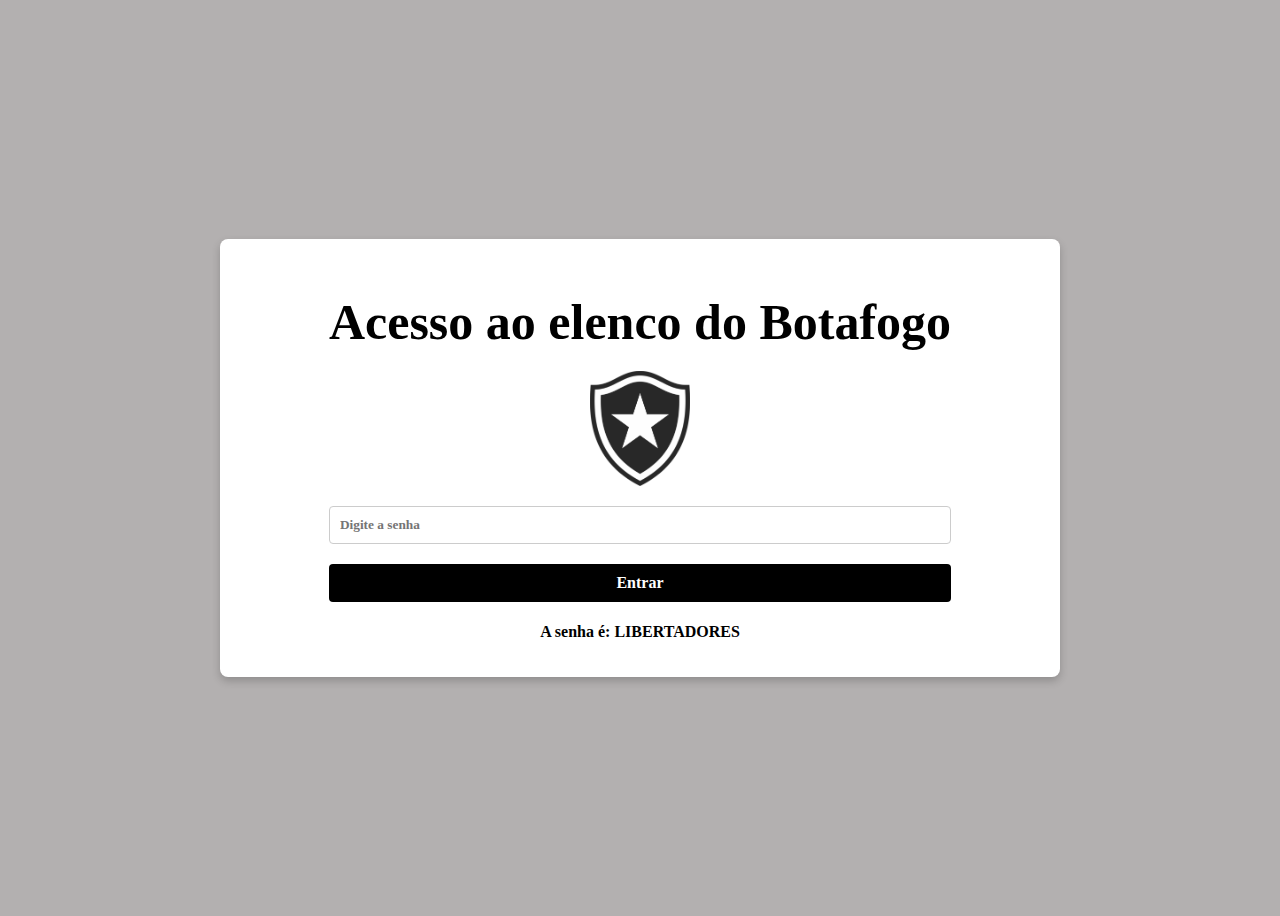
<file: index.html>
<!DOCTYPE html>
<html lang="pt-br">
<head>
  <meta charset="UTF-8">
  <meta name="viewport" content="width=device-width, initial-scale=1.0">
  <title>Botafogo</title>
  <link rel="stylesheet" href="style.css">
  <link rel="icon" type="image/png" href="escudo-botafogo.png" sizes="15x15">
  <script src="code.js" defer></script>
  <script src="sha256-min.js"></script>
</head>
<body>
  <div id="center-login">
    <div id="login-box">
      <h1>Acesso ao elenco do Botafogo</h1>
      <img src="escudo-botafogo.png" alt="Botafogo Logo"/>
      <input type="password" id="senha" placeholder="Digite a senha">
      <button id="botao">Entrar</button>
      <div>
        <p>A senha é: LIBERTADORES</p>
      </div>
    </div>
  </div>  
</body>
</html>
</file>
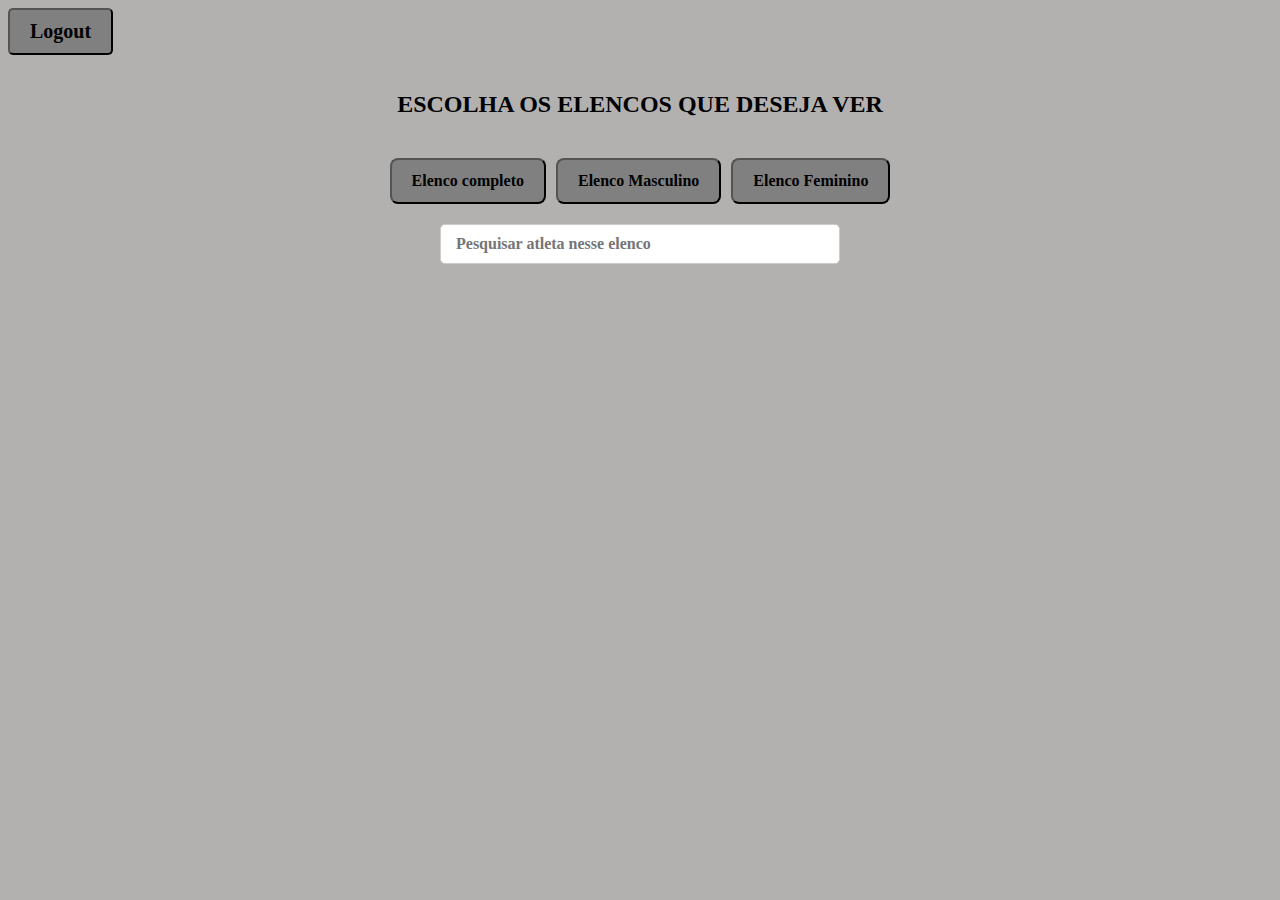
<file: elencos.html>
<!DOCTYPE html>
<html lang="en">
<head>
  <meta charset="UTF-8">
  <meta name="viewport" content="width=device-width, initial-scale=1.0">
  <title>Elencos Botafogo</title>
  <link rel="stylesheet" href="style.css">
  <link rel="icon" type="image/png" href="escudo-botafogo.png" sizes="15x15">
  <script src="elencos.js" defer></script>
</head>
<body>
  <button id="logout-elencos">Logout</button> 
  <div id="detalhes-container">
    <h1>ESCOLHA OS ELENCOS QUE DESEJA VER</h1>
    <div id="div-detalhes">
      <button id="botaoall">Elenco completo</button>
      <button id="botaomasc">Elenco Masculino</button>
      <button id="botaofem">Elenco Feminino</button>
      <select id="elenco-dropdown">
        <option value="all">Elenco Completo</option>
        <option value="masc">Elenco Masculino</option>
        <option value="fem">Elenco Feminino</option>
      </select>      
    </div>
  </div>
  <div id="center-filtar-jogadores">
    <input type="text" id='filtrar-jogadores' placeholder="Pesquisar atleta nesse elenco"/>
  </div>
  <p id="carregando-msg">Carregando os jogadores do elenco...</p>
  <div id="container"></div>
</body>
</html>
</file>
<file: style.css>
* {
    font-family: 'Sofadi One', cursive;
    font-weight: bold;
}

html{
    background-color: rgb(179, 176, 176);
}

#detalhes-container {
    display: flex;
    flex-direction: column;
    justify-content: flex-start;
    align-items: center;
    margin-top: 20px;
    width: 100%;
    text-align: center;
}

#detalhes-container h1 {
    font-size: 24px;
    color: black;
    margin-bottom: 20px;
}

#div-detalhes {
    display: flex;
    gap: 10px;
    flex-direction: row;
    justify-content: center;
    align-items: center;
    margin-top: 10px;
}

#botaoall, #botaomasc, #botaofem {
    padding: 12px 20px;
    font-size: 18px;
    cursor: pointer;
    border-radius: 5px;
    background-color: grey;
}

#botaoall:hover, #botaomasc:hover, #botaofem:hover {
    background-color: goldenrod;
    color: white; 
    border-radius: 8px; 
    box-shadow: 0 4px 8px rgba(0, 0, 0, 0.2); 
    transform: scale(1.05); 
    transition: all 0.3s ease; 
}


#center-filtar-jogadores {
    display: flex;
    justify-content: center;
    margin-top: 20px;
}

#filtrar-jogadores {
    width: 80%;
    max-width: 400px;
    padding: 10px 15px;
    font-size: 16px;
    border: 1px solid #ccc;
    border-radius: 5px;
    background-color: rgb(255, 255, 255);
    box-sizing: border-box;
    transition: border-color 0.3s ease;
}


#container {
    display: grid;
    grid-template-columns: repeat(1, 1fr); 
    gap: 20px;
    max-width: 1400px;
    margin: 0 auto;
    padding: 20px;
    box-sizing: border-box;

}

@media (min-width: 768px) {
    #container {
        grid-template-columns: repeat(3, 1fr); 
    }
}

@media (min-width: 1024px) {
    #container {
        grid-template-columns: repeat(4, 1fr); 
    }
}

@media (min-width: 1300px) {
    #container {
        grid-template-columns: repeat(5, 1fr); 
    }
}

#container > article {
    box-shadow: 0 4px 8px rgba(0, 0, 0, 0.2);
    border-radius: 10px;
    text-align: center;
    background-color: #fff;
    padding: 10px;
    box-sizing: border-box;
}

#container h1 {
    font-size: 1.2rem;
    color: black;
    margin: 0.5rem 0;
}

#container p {
    padding: 0 1rem 1rem;
    color: #000000;
}

#container img {
    width: 100%;
    border-radius: 5px;
    border: 2px solid goldenrod;
}



#center-login {
    display: flex;
    justify-content: center;
    align-items: center;
    height: 100vh;
}

#login-box {
    display: grid;
    justify-content: center;
    align-items: center;
    width: 800px;
    padding: 20px;
    background-color: #fff;
    box-shadow: 0 4px 8px rgba(0, 0, 0, 0.2);
    border-radius: 8px;
    text-align: center;
}

#login-box h1 {
    font-size: 50px;
    color: black;
    margin-bottom: 20px;
}

#login-box img {
    width: 100px;
    height: auto;
    margin-bottom: 20px;
    display: block;
    margin-left: auto;
    margin-right: auto;
}

#login-box input[type="password"] {
    width: 100%;
    padding: 10px;
    margin-bottom: 15px;
    border: 1px solid #ccc;
    border-radius: 4px;
    box-sizing: border-box;
}

#login-box button {
    width: 100%;
    padding: 10px;
    margin: 5px 0;
    border: none;
    border-radius: 4px;
    cursor: pointer;
    color: #fff;
    font-size: 16px;
    transition: background-color 0.3s ease;
}

#botao {
    background-color: #000;
}

#botao:hover {
    background-color: goldenrod;
}


#logout-elencos {
    padding: 10px 20px;
    font-size: 20px;
    border-radius: 5px;
    background-color: grey;
    color: #000000;
    cursor: pointer;
    transition: background-color 0.3s ease;
}

#logout-elencos:hover {
    background-color: red;
    color: white;
    box-shadow: 0 4px 12px rgba(0, 0, 0, 0.3); 
    transform: scale(1.1); 
    transition: all 0.3s ease;
    cursor: pointer; 
}


#voltar-card {
    padding: 10px 16px; 
    font-size: 16px; 
    cursor: pointer;
    border-radius: 5px;
    background-color: grey;
    color: #000000;
    transition: background-color 0.3s ease, transform 0.3s ease;
    text-decoration: none;
    position: absolute; 
    top: 10px;
    left: 10px; 
    margin: 0;
    max-width: 90%; 
}

#voltar-card:hover {
    background-color: goldenrod;
    border-radius: 8px; 
    color: white;
    box-shadow: 0 4px 8px rgba(0, 0, 0, 0.2); 
    transform: scale(1.05); 
    transition: all 0.3s ease; 
}


#center-card {
    display: flex;
    justify-content: center;
    align-items: center;
    text-align: center;
}

#div-detalhes button {
    padding: 12px 20px;
    font-size: 16px;
    cursor: pointer;
    border-radius: 8px;
    background-color: grey;
    margin-top: 10px; 
}

#div-detalhes button:hover {
    background-color: goldenrod;
}

#atletaDetalhes {
    width: 100%; 
    max-width: 100rem; 
    margin-top: 5rem;
    background: white;
    border-radius: 15px;
    box-shadow: 0 4px 8px rgba(0, 0, 0, 0.1);
    text-align: center;
}
#atletaDetalhes h2 {
    font-size: 2rem; 
    color: #000000; 
}

#atletaDetalhes p {
    font-size: 1.2rem; 
    color: #000000; 
}

#atletaDetalhes img {
    width: 100%;
    max-width: 15rem; 
    border-radius: 8%; 
    margin: 1rem auto; 
    border: 5px solid goldenrod;
    box-shadow: 0 6px 10px rgba(0, 0, 0, 0.2); /* Destaque com sombra */
}

@media (max-width: 768px) {
    #div-detalhes button {
        display: none;
    }

    #elenco-dropdown {
        display: block; 
        width: 100%; 
        padding: 12px 20px; 
        font-size: 18px; 
        font-family: 'Sofadi One', cursive; 
        background-color: grey; 
        border-radius: 8px; 
        color: black; 
        transition: all 0.3s ease; 
        margin-top: 10px; 
        cursor: pointer; 
    }

    #login-box {
        width: 300px; 
        padding: 15px;
    }

    #login-box h1 {
        font-size: 30px; 
        margin-bottom: 15px;
    }

    #login-box img {
        width: 80px; 
    }

    #login-box input[type="password"] {
        padding: 12px; 
    }

    #login-box button {
        padding: 12px;
        font-size: 14px;
    }
}

#elenco-dropdown {
    display: block;
}

#div-detalhes button {
    display: none;
}

@media (min-width: 769px) {
    #elenco-dropdown {
        display: none;
    }

    #div-detalhes button {
        display: inline-block;
    }
}

#carregando-msg {
    font-size: 20px;
    position: absolute;
    top: 50%;
    left: 50%;
    transform: translate(-50%, -50%);
    text-align: center;
}
</file>
